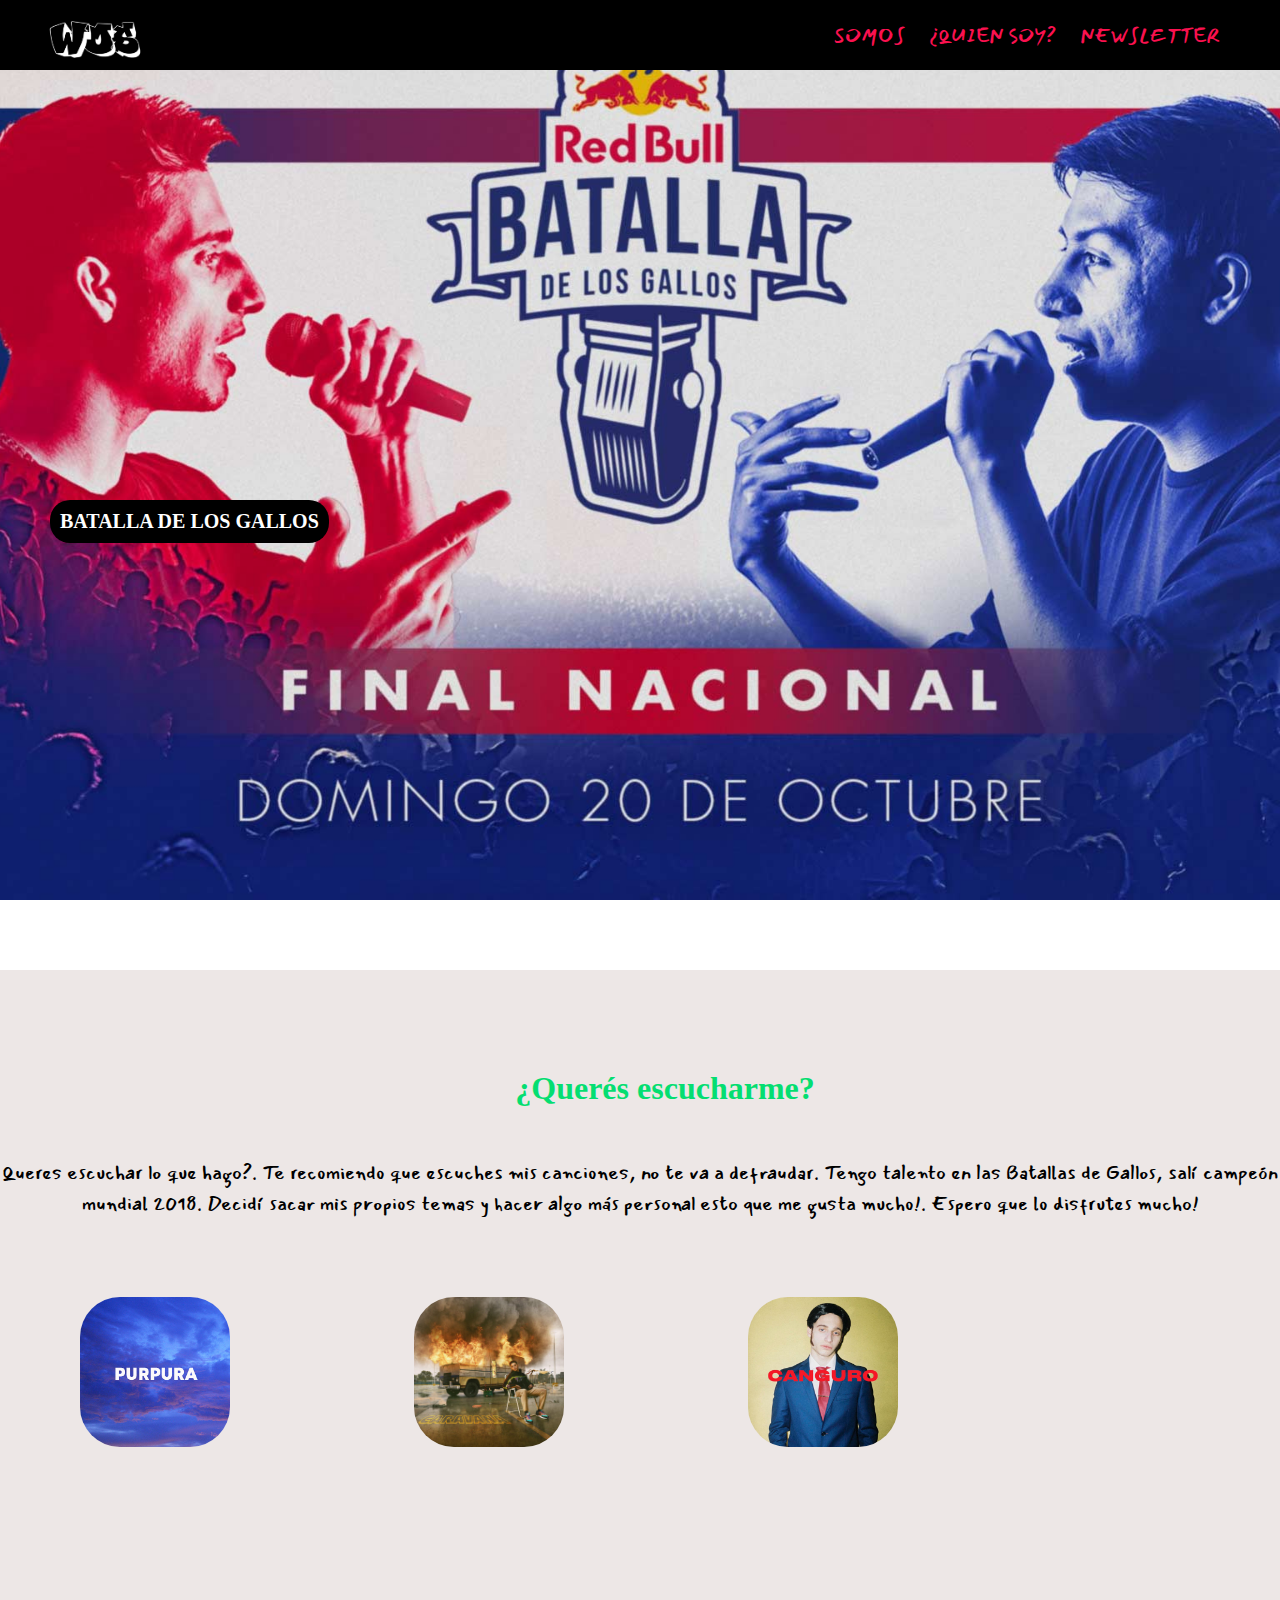
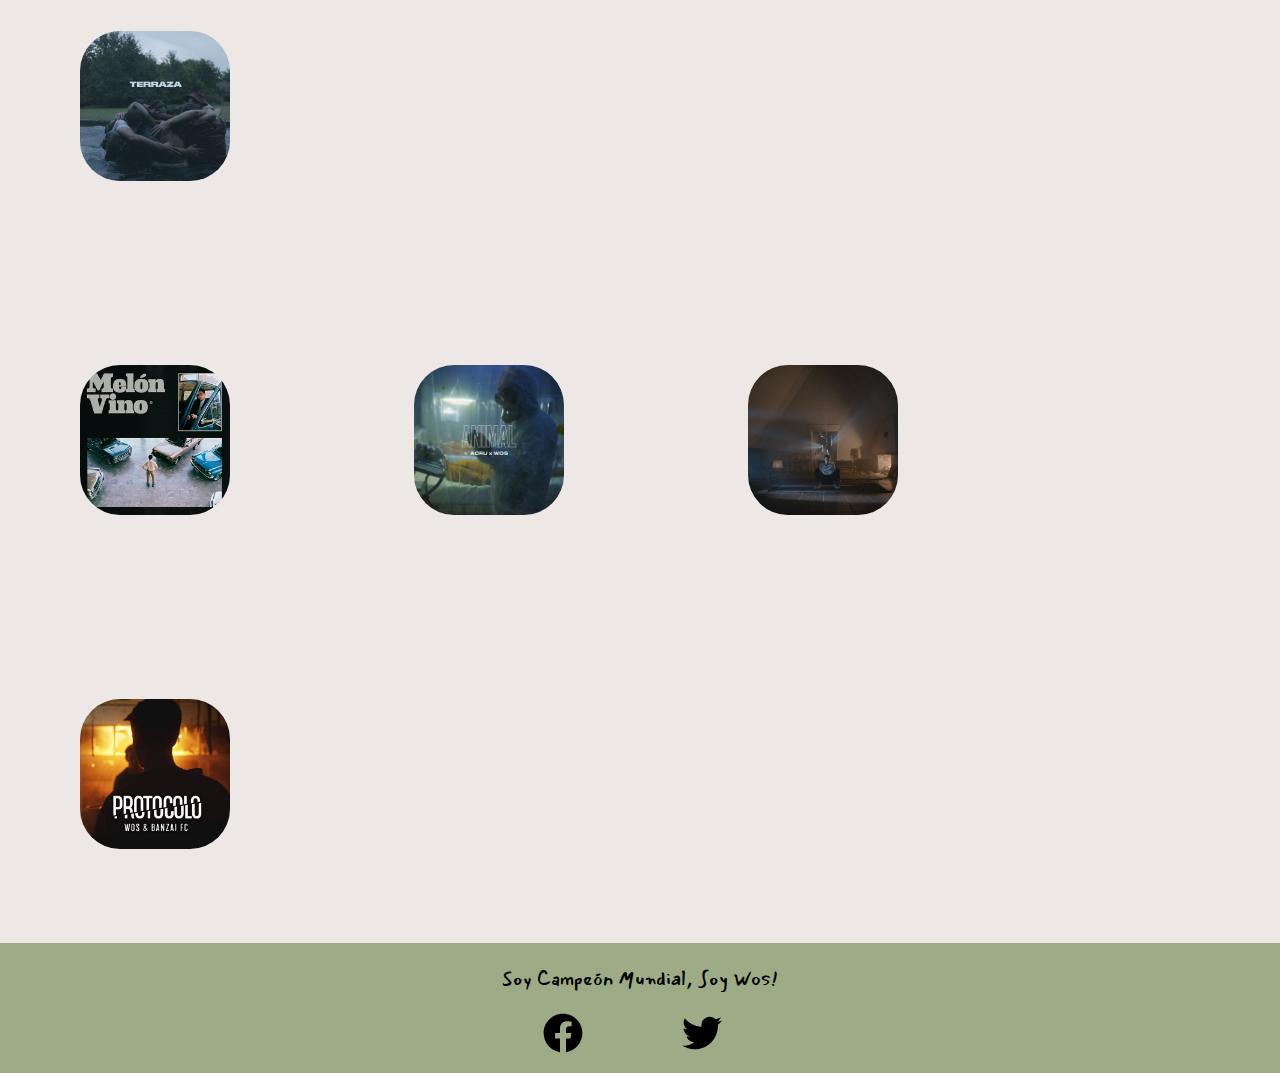
<file: index.html>
<!DOCTYPE html>
<html>
<head>
	<script src="https://code.jquery.com/jquery-3.3.1.slim.min.js" integrity="sha384-q8i/X+965DzO0rT7abK41JStQIAqVgRVzpbzo5smXKp4YfRvH+8abtTE1Pi6jizo" crossorigin="anonymous"></script>
<script src="https://cdnjs.cloudflare.com/ajax/libs/popper.js/1.14.7/umd/popper.min.js" integrity="sha384-UO2eT0CpHqdSJQ6hJty5KVphtPhzWj9WO1clHTMGa3JDZwrnQq4sF86dIHNDz0W1" crossorigin="anonymous"></script>
<script src="https://stackpath.bootstrapcdn.com/bootstrap/4.3.1/js/bootstrap.min.js" integrity="sha384-JjSmVgyd0p3pXB1rRibZUAYoIIy6OrQ6VrjIEaFf/nJGzIxFDsf4x0xIM+B07jRM" crossorigin="anonymous"></script>
	<meta name="viewport" content="width=device-width, initial-scale=1.0">
    <meta http-equiv="X-UA-Compatible" content="ie=edge">
	<link rel="icon" type="image/ico.png" href="images/ico.png" />
	<meta charset="utf-8">
	<link href="https://fonts.googleapis.com/css?family=Mansalva|Noto+Serif|Roboto&display=swap" rel="stylesheet">
	<link rel="stylesheet" type="text/css" href="css/wos.css">
	<title>Wosito</title>
</head>
<body>

 <header>
 	<nav class="menu">
 		<img src="images/wos1.png" alt="logo" class="logo">
 		<ul>
 			<li><a href="https://www.redbullbatalladelosgallos.com/" target="blank">Somos </a></li>
 			<li><a href="https://es.wikipedia.org/wiki/Wos_(m%C3%BAsico)" target="blank">¿Quien Soy? </a></li>
 			<li><a href="newsletter.html">Newsletter</a>
 			</ul>
 		
 	</nav>
 </header>
 <section class="splash"> 
 	<div class="container-fluid">
 		<div class="row">
 			<div class="col-md-4">
 			<h1>BATALLA DE LOS GALLOS</h1>
 			</div>

 			<div class="col-md-6">
 				
 			</div>
 		</div>
 	</div>
 </section>

<section class="descripcion espacios">
	<div class="row">
		<div class="col-md-12 centrado ">
			<h1>¿Querés escucharme?</h1>
		</div>
	</div>
	<div class="row">
		<div class="col-md-2"></div>
		<div class="col-md-8">
			<p>Queres escuchar lo que hago?. Te recomiendo que escuches mis canciones, no te va a defraudar. Tengo talento en las Batallas de Gallos, salí campeón mundial 2018. Decidí sacar mis propios temas y hacer algo más personal esto que me gusta mucho!.
Espero que lo disfrutes mucho!</p>
		</div>
	</div>
	<div class="row">
			<div class="card">
				<div class="picture">
					<a href="https://open.spotify.com/track/0RHazYjaRGLIYPvn6mtRWY?si=ENw7_7F_SweW1PcE9d9prA " target="blank"><img src="images/purpura.jpg" alt="Album Purpura" class="img-fluid"></a>
				</div>
	</div>
		
			<div class="card">
				<div class="picture">
					<a href="https://open.spotify.com/album/7L6gLnSJBTU0tOneX0Ol91?si=l7in7Q0ETfaXfk8Gy-n_Bg" target="blank"><img src="images/caravana.jpg" alt="Album Caravana" class="img-fluid"></a>
				</div>
			</div>
		
			<div class="card">
				<div class="picture">
					<a href="https://open.spotify.com/album/7EFoBWXYfQ6QmA5wsxjl4s?si=nYAuZ559T0-J-8aea84bOA" target="blank"><img src="images/canguro.jpg" alt="Album Canguro" class="img-fluid"></a>
				</div>
		    </div>

			<div class="card">
				<div class="picture">
					<a href="https://open.spotify.com/album/4hMPpCbznUO0BTGvs3VWSo?si=PY0H_PLqSc6xK6e7_6KkiQ" target="blank"><img src="images/terraza.jpg" alt="Album Terraza" class="img-fluid"></a>
				</div>
		</div>		
	</div>
<!--</section>
<section>-->
	
			<div class="card">
				<div class="picture">
					<a href="https://open.spotify.com/album/642DHM5L0ZjQZYGPKELOqN?si=27NDvXjPTaa9J2VC_LDxkQ" target="blank"><img src="images/melonvino.jpg" alt="Album Canguro" class="img-fluid"></a>
				</div>
			</div>

			<div class="card">
				<div class="picture">
					<a href="https://open.spotify.com/album/4eBTljS2CAgzO8rfcwRTGp?si=CHdKcY_RQPeuP09xl0ws7Q" target="blank"><img src="images/animal.jpg" alt="Album Canguro" class="img-fluid"></a>
				</div>
			</div>

			<div class="card">
				<div class="picture">
					<a href="https://open.spotify.com/album/6vHWdP6O6FLKhsfzS60jtO?si=gIbBTUAjRAOiQ8p1HxDZWg" target="blank"><img src="images/andromeda.jpg" alt="Album Canguro" class="img-fluid"></a>
				</div>
			</div>

			<div class="card">
				<div class="picture">
					<a href="https://open.spotify.com/album/4DEjk8Hu1JxL7o8Y17vHJR?si=0FycEXWuTSutayBQXpx9Uw" target="blank"><img src="images/protocolo.jpg" alt="Album Canguro" class="img-fluid"></a>
				</div>
			</div>
		
</section>

	<footer>
		<p>Soy Campeón Mundial, Soy Wos!</p>
			<div class="social"><center>
				<a href="https://www.facebook.com/WOS-100593111323882/?__tn__=%2Cd%3C-R&eid=ARAmNIabx4cmH56uABmaqqV8IAzXAduJwlItQ7faT3xC8VfAtmvlsWFHBhb4mrWRliRQ9bnfopU6tSgL" target="blank"><img src="images/facebook.svg"></a>
				<a href="https://twitter.com/OficialWos" target="blank"><img src="images/twitter.svg"></a>
				</center>
			</div>
	</footer>

</body>
</html>
</file>
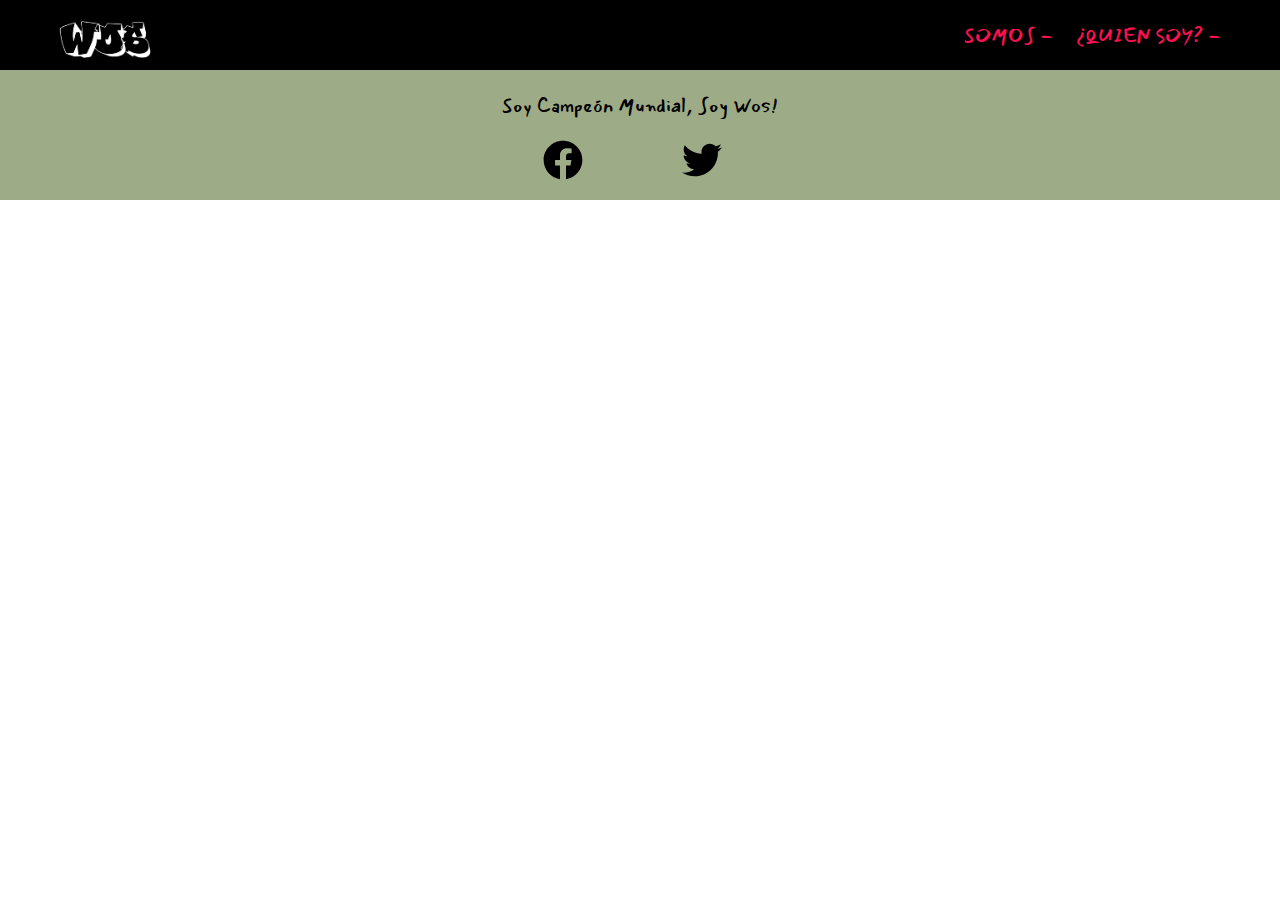
<file: contactos.html>
<!DOCTYPE html>
<html>
<head>
	<link rel="icon" type="image/ico.png" href="images/ico.png" />
	<meta charset="utf-8">
	<link href="https://fonts.googleapis.com/css?family=Mansalva|Noto+Serif|Roboto&display=swap" rel="stylesheet">
	<link rel="stylesheet" type="text/css" href="css/wos.css">
	
	<link rel="stylesheet" type="text/css" href="css/wos.css">
	<title>Contactos</title>
</head>
<body>
<header>
 	<nav>
 		<a href="index.html"><img src="images/wos1.png" alt="logo" class="logo">
 		<ul>
 			<a href="https://www.redbullbatalladelosgallos.com/" target="blank"><li>Somos -</li></a>
 			<a href="https://es.wikipedia.org/wiki/Wos_(m%C3%BAsico)" target="blank"><li>¿Quien Soy? -</li></a>
		</ul>
 		</nav>
 </header>
<section class="splash1">
	
</section>

<footer>
		<p>Soy Campeón Mundial, Soy Wos!</p>
			<div class="social"><center>
				<a href="https://www.facebook.com/WOS-100593111323882/?__tn__=%2Cd%3C-R&eid=ARAmNIabx4cmH56uABmaqqV8IAzXAduJwlItQ7faT3xC8VfAtmvlsWFHBhb4mrWRliRQ9bnfopU6tSgL" target="blank"><img src="images/facebook.svg"></a>
				<a href="https://twitter.com/OficialWos" target="blank"><img src="images/twitter.svg"></a>
				</center>
			</div>
	</footer>


</body>
</html>
</file>
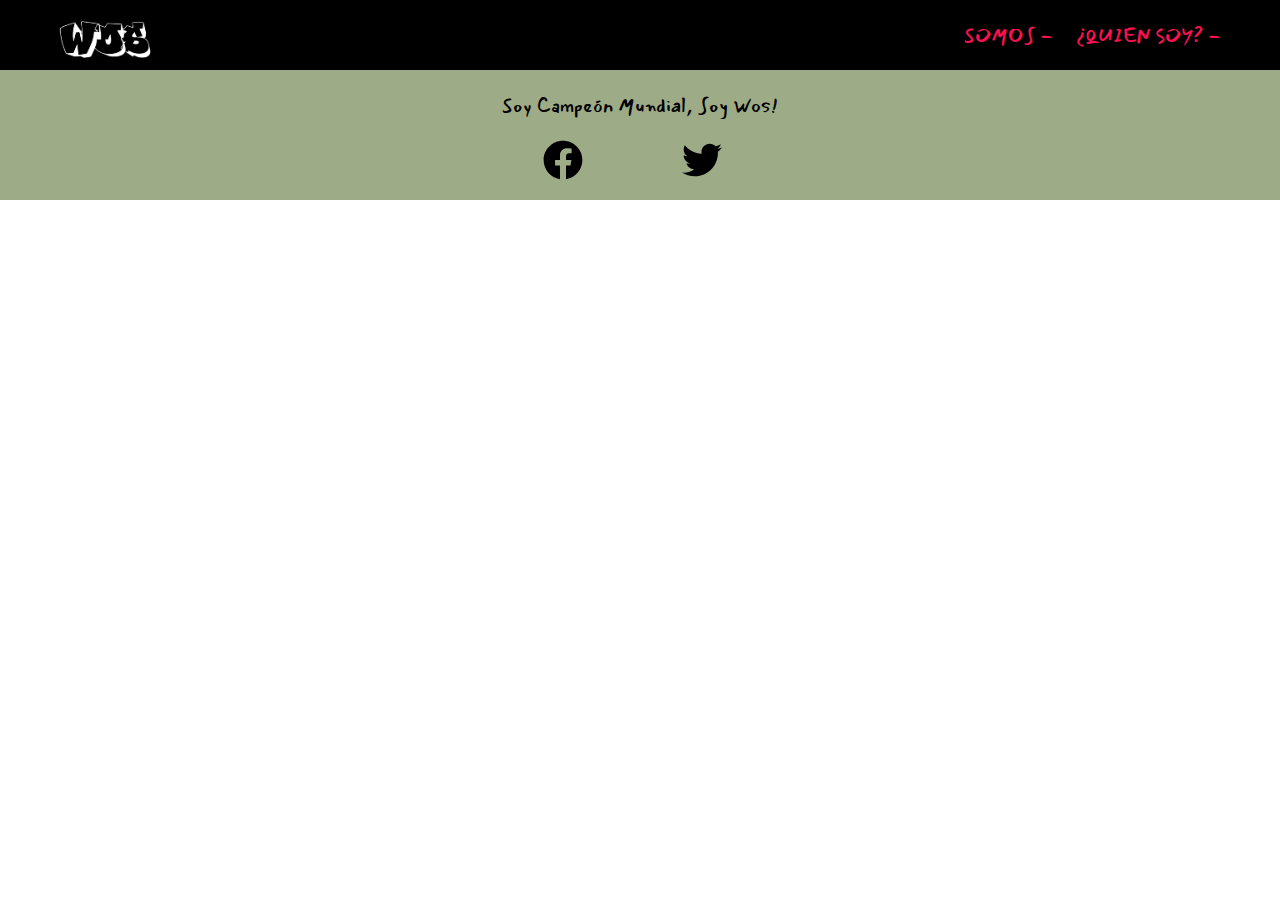
<file: formulario.html>
<!DOCTYPE html>
<html>
<head>
	<link rel="icon" type="image/ico.png" href="images/ico.png" />
	<meta charset="utf-8">
	<link href="https://fonts.googleapis.com/css?family=Mansalva|Noto+Serif|Roboto&display=swap" rel="stylesheet">
	<link rel="stylesheet" type="text/css" href="css/wos.css">
	
	<link rel="stylesheet" type="text/css" href="css/wos.css">
	<title>Formulario</title>
</head>
<body>
<header>
 	<nav>
 		<a href="index.html"><img src="images/wos1.png" alt="logo" class="logo">
 		<ul>
 			<a href="https://www.redbullbatalladelosgallos.com/" target="blank"><li>Somos -</li></a>
 			<a href="https://es.wikipedia.org/wiki/Wos_(m%C3%BAsico)" target="blank"><li>¿Quien Soy? -</li></a>
		</ul>
 		</nav>
 </header>
<section class="splash1">
	
</section>

<footer>
		<p>Soy Campeón Mundial, Soy Wos!</p>
			<div class="social"><center>
				<a href="https://www.facebook.com/WOS-100593111323882/?__tn__=%2Cd%3C-R&eid=ARAmNIabx4cmH56uABmaqqV8IAzXAduJwlItQ7faT3xC8VfAtmvlsWFHBhb4mrWRliRQ9bnfopU6tSgL" target="blank"><img src="images/facebook.svg"></a>
				<a href="https://twitter.com/OficialWos" target="blank"><img src="images/twitter.svg"></a>
				</center>
			</div>
	</footer>


</body>
</html>
</file>
<file: css/wos.css>
*{
	margin: 0px;
	padding:0px;
}
header {
	height: 70px;
	/*background: #900C3F;*/
	/*background: #673AB7;*/
	/*background: #581845;*/
	background: #000;
	/*background: #8BC34A;*/
}
.logo {
	width: 110px;
	margin-left:40px;
}
.submenu{
	padding: 0px;
	border-radius: 20px;
	position: absolute;
	background: #212F3D;
	width: 100%;
	visibility: hidden;
	opacity: 0;
	transition: opacity 1.5s;
}
.submenu li a{
	margin-left:8px;
	display: block;
	color: #fa114f;
	font-size: 20px;
	font-family: 'Mansalva', cursive;
	text-decoration: none;
}

.menu li:hover .submenu{
	visibility: visible;
	opacity: 1;
}
nav ul {
	float: right;	
	padding:20px;
	margin-right:30px;
}
nav ul li {
	font-family: 'Mansalva', cursive;
	font-size: 20px;
	display: inline-block;
}
a {

	text-decoration: none;
	padding:10px;
	color: #fa114f;/*Rosita*/
	text-transform: uppercase;
}
.splash{
	width: 100%;
	height:100vh;
	background: url(../images/batalla.jpg)center center fixed;
	background-size: cover;
}
.splash h1 {
	margin-top: 430px;
	background: black;
	color: white;
	display: inline-block;
	padding:10px;
	font-size: 20px;
}

h1 {
	margin-bottom: 30px;
	margin-left: 50px;
	border-radius: 20px;
	color: #04de71;/*verdana*/
}

section{
	background: #EDE7E6;
}

p{
	font-family: 'Mansalva', cursive;
	padding-top: 20px;
	height: 50px;
	text-align: center;
	font-size: 20px;
	text-align:center;
	color: #000;
	/*color: #00f5ea; Turquesa*/
}
.splash button {
	background: black;
	border-radius: 20px;
	border-radius:solid;
	margin-left: 60px;
}
.centrado {
	text-align: center;
}
.espacios {
	padding-top: 100px;
}

.back {
	width: 1100px;
	height: 500px;
	background:#f2f2f2;
}
.card img {
	margin-left: 70px;
	margin-right: 90px;
	margin-bottom: 90px;
	margin-top: 90px;
	width: 150px;
	height: 150px;
	border-radius: 40px;
}
.card {
	display: inline-block;
}

.margen {
	width: 100%;
	height: 100%;
}

footer{
	text-align:left;
	font-size: 18px;
	background: #9dab86;
	/*background: #581845;*/
	color: #00818a;
	height: 130px;
}

footer img{
	padding-left:30px;
	margin-right: 45px;
	width: 40px;
	height: 40px;
}
</file>
